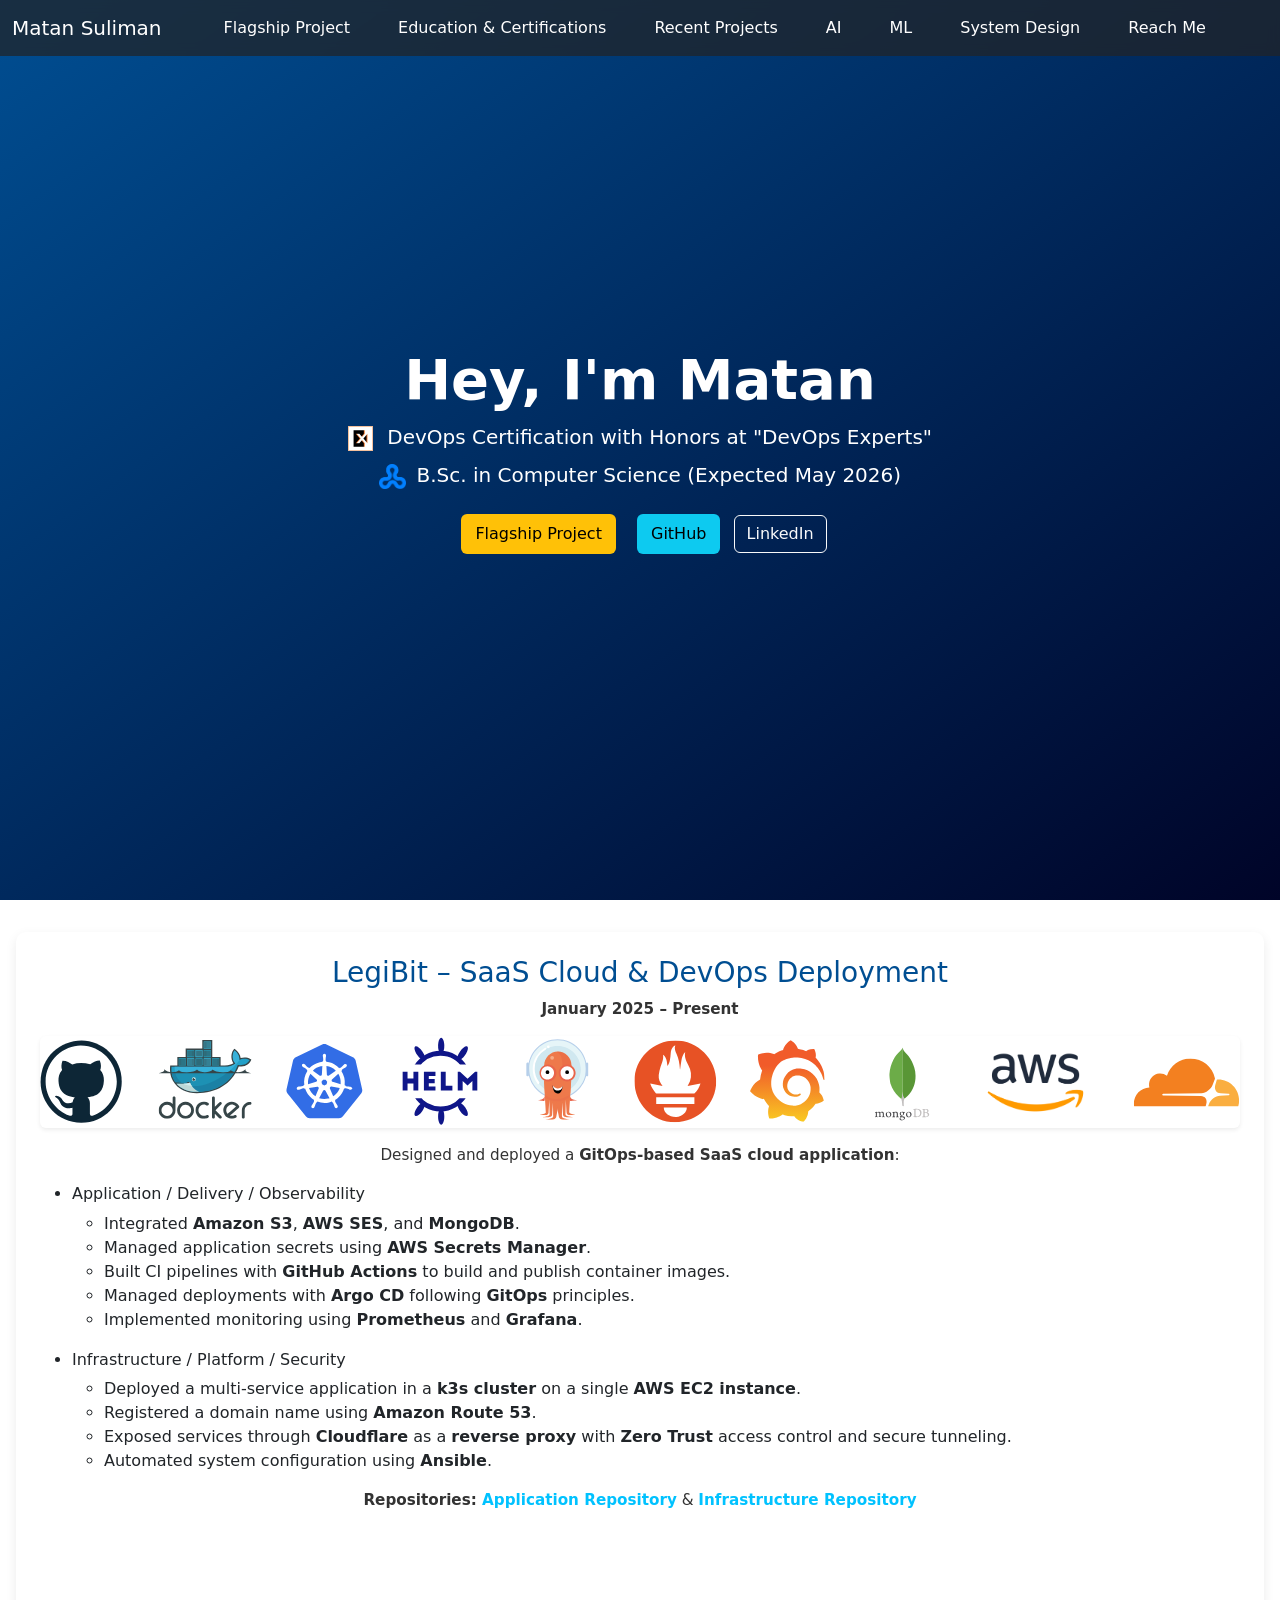
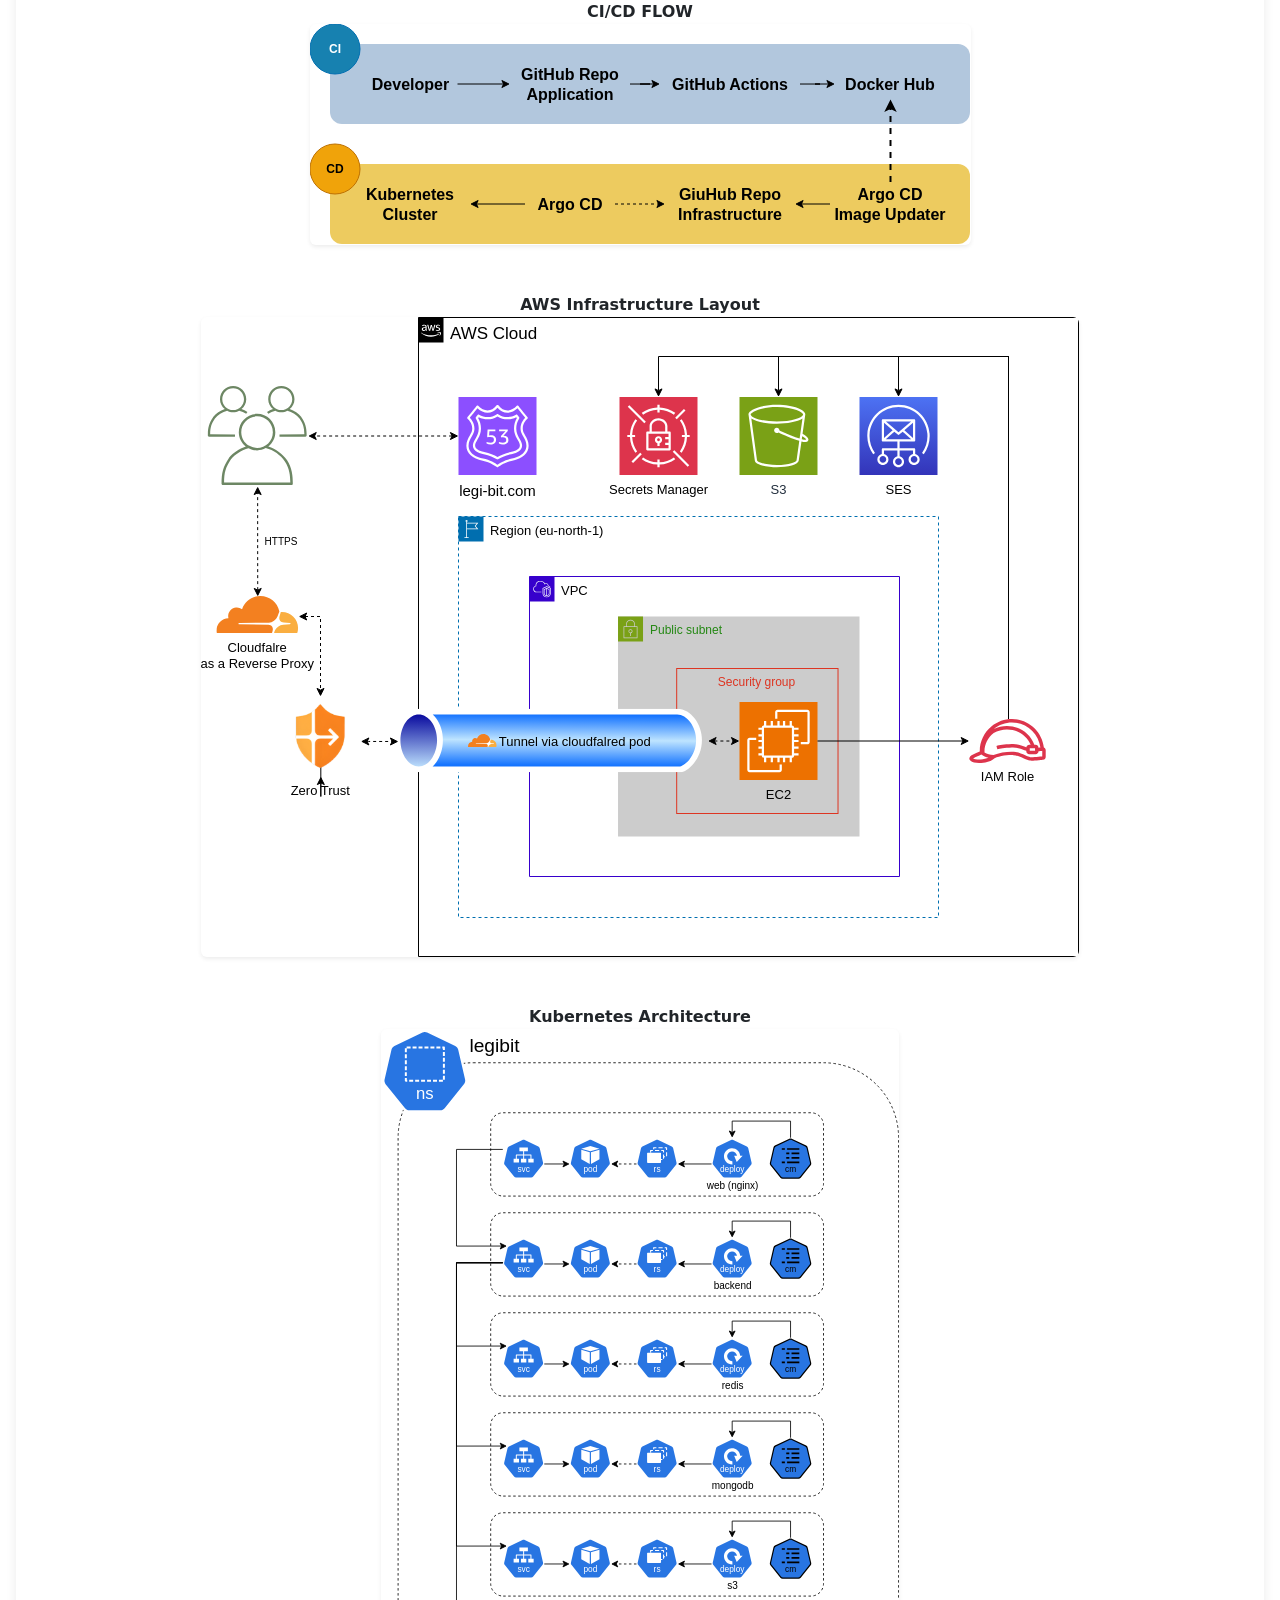
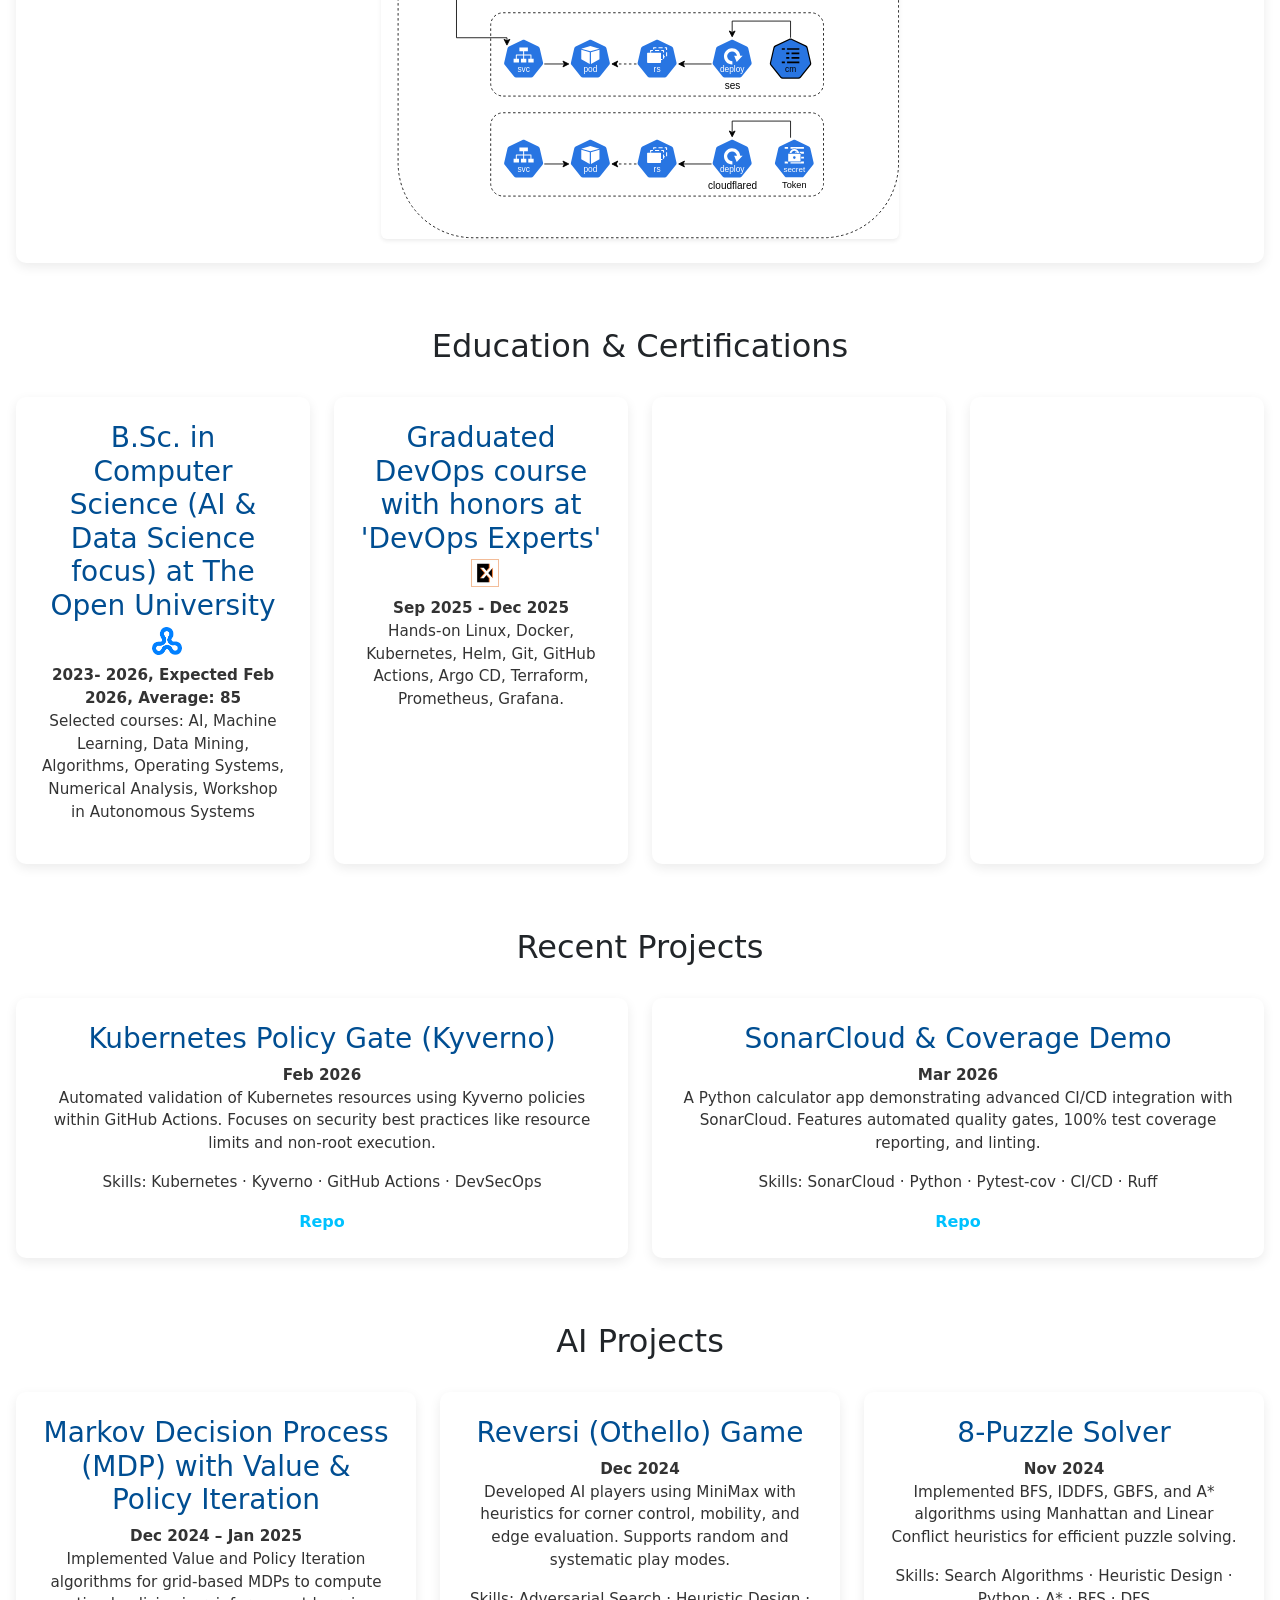
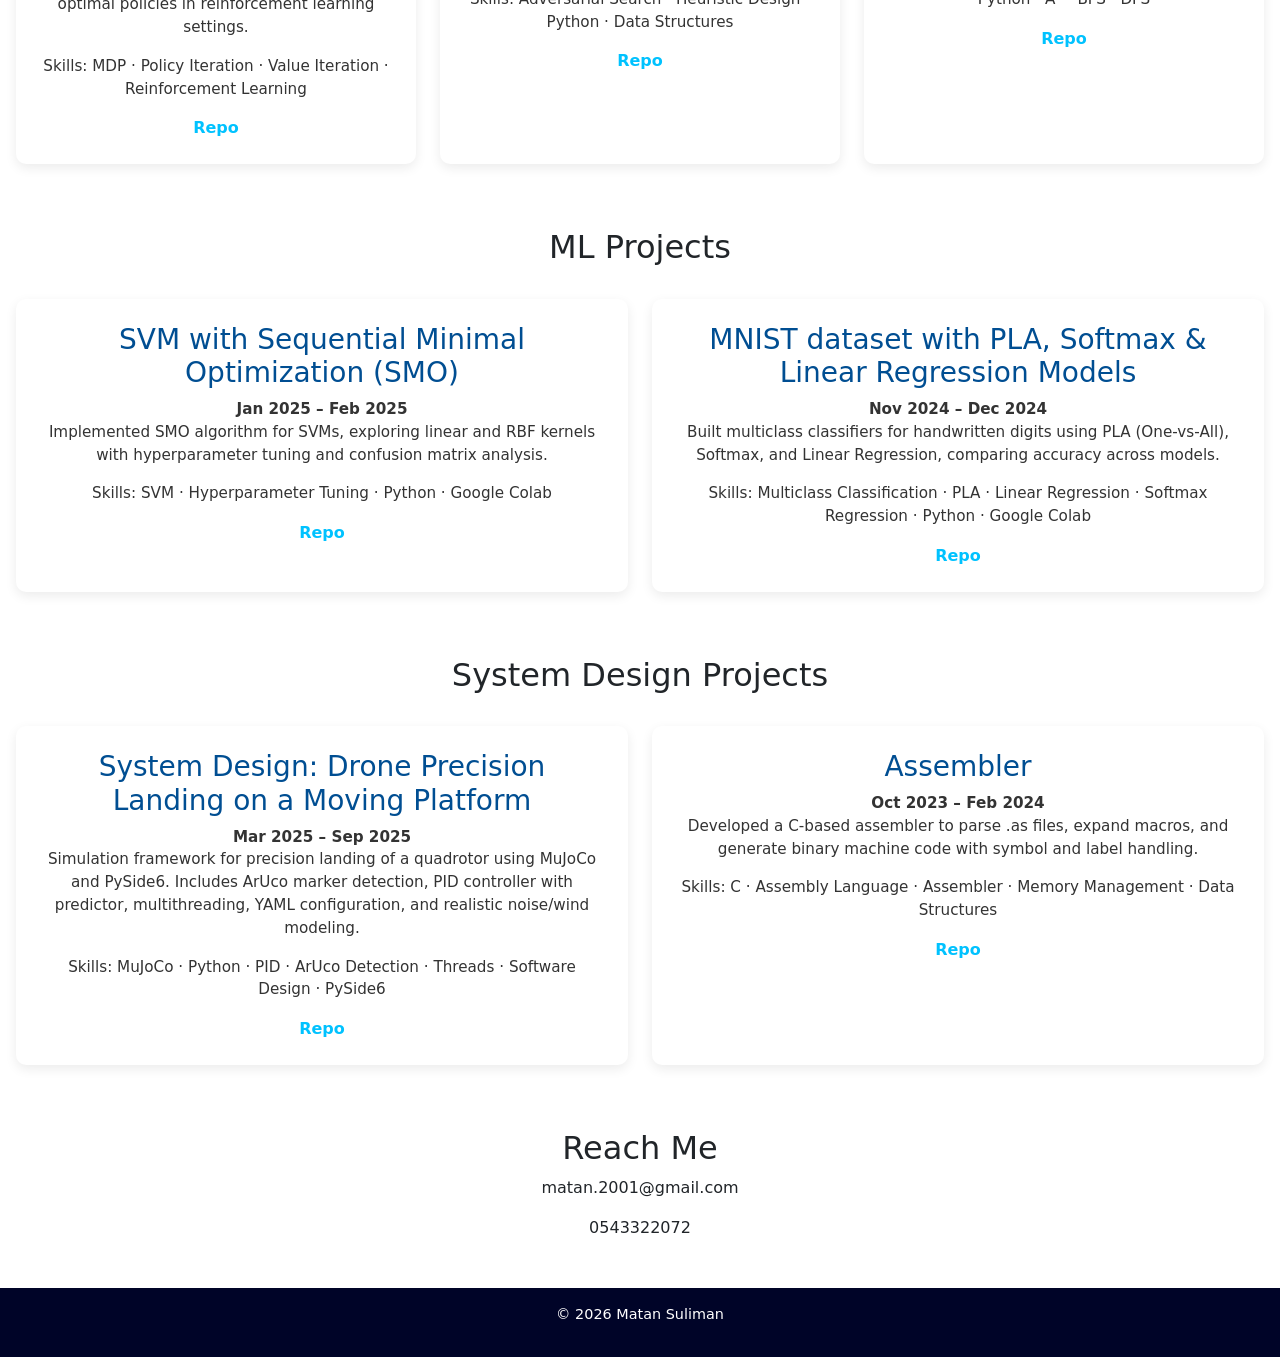
<file: index.html>
<!DOCTYPE html>
<html lang="en">

<head>
  <meta charset="UTF-8">
  <meta name="viewport" content="width=device-width, initial-scale=1">
  <title>Matan Suliman — DevOps & CS Portfolio</title>
  <link rel="stylesheet" href="styles.css">
  <!-- Preview metadata -->
  <meta name="description"
    content="Matan Suliman — CS student and DevOps trainee. Projects in RL, ML, systems, and AWS deployments.">
  <meta property="og:title" content="Matan Suliman — DevOps & CS Portfolio">
  <meta property="og:description"
    content="Projects: Drone precision landing, MDP, SVM/SMO, MNIST, 8-puzzle, assembler, and AWS site deployment.">
  <meta property="og:type" content="website">
  <meta property="og:url" content="https://matansuliman.github.io/">


  <link href="https://cdn.jsdelivr.net/npm/bootstrap@5.3.3/dist/css/bootstrap.min.css" rel="stylesheet">

  <link href="https://cdn.jsdelivr.net/npm/bootstrap@5.3.3/dist/css/bootstrap.min.css" rel="stylesheet">
  <script src="https://cdn.jsdelivr.net/npm/bootstrap@5.3.3/dist/js/bootstrap.bundle.min.js"></script>

  <link rel="icon" type="image/png" href="assets/favicon.png">
</head>

<!-- Google tag (gtag.js) -->
<script async src="https://www.googletagmanager.com/gtag/js?id=G-0Z7RLTRLPW"></script>
<script>
  window.dataLayer = window.dataLayer || [];
  function gtag() { dataLayer.push(arguments); }
  gtag('js', new Date());

  gtag('config', 'G-0Z7RLTRLPW');
</script>

<button id="backToTop" aria-label="Back to top">
  <svg width="25" height="25" viewBox="0 0 24 24" fill="none" xmlns="http://www.w3.org/2000/svg">
    <path d="M12 5L5 12H9V19H15V12H19L12 5Z" fill="currentColor" />
  </svg>
</button>

<body>

  <nav class="navbar navbar-expand-lg navbar-dark bg-dark bg-opacity-75 fixed-top">
    <div class="container-fluid">
      <a class="navbar-brand" href="#about">Matan Suliman</a>
      <button class="navbar-toggler" type="button" data-bs-toggle="collapse" data-bs-target="#navbarNav">
        <span class="navbar-toggler-icon"></span>
      </button>
      <div class="collapse navbar-collapse justify-content-center" id="navbarNav">
        <ul class="navbar-nav">
          <li class="nav-item"><a class="nav-link" href="#flagship_project">Flagship Project</a></li>
          <li class="nav-item"><a class="nav-link" href="#education">Education & Certifications</a></li>
          <li class="nav-item"><a class="nav-link" href="#recent_projects">Recent Projects</a></li>
          <li class="nav-item"><a class="nav-link" href="#ai_projects">AI</a></li>
          <li class="nav-item"><a class="nav-link" href="#ml_projects">ML</a></li>
          <li class="nav-item"><a class="nav-link" href="#sd_projects">System Design</a></li>
          <li class="nav-item"><a class="nav-link" href="#reach_me">Reach Me</a></li>
        </ul>
      </div>
    </div>
  </nav>



  <header id="about"
    class="vh-100 d-flex flex-column justify-content-center align-items-center text-center bg-primary text-white">


    <div class="container">
      <h1 class="display-4 fw-bold">Hey, I'm Matan</h1>
      <p class="lead mb-4">

        <a href="#education" class="text-white text-decoration-none d-block mb-2">
          <img src="assets/devops_experts_logo.jpeg" alt="DevOps Experts" height="25" class="me-2">
          DevOps Certification with Honors at "DevOps Experts"
        </a>

        <a href="#education" class="text-white text-decoration-none d-block mb-2">
          <img src="assets/output-onlinepngtools.png" alt="The Open University" height="25" class="me-1">
          B.Sc. in Computer Science (Expected May 2026)
        </a>
        <!--
        <a href="#education" class="text-white text-decoration-none d-block mb-2">
          ☁️ AWS Cloud Practitioner Certified
        </a>
        -->

      </p>

      <div class="mt-3">
        <a href="#flagship_project" class="btn btn-warning btn-unfill mx-2">
          Flagship Project
        </a>

        <a href="https://github.com/matansuliman" class="btn btn-info btn-unfill mx-2" target="_blank">
          GitHub
        </a>

        <script src="https://platform.linkedin.com/badges/js/profile.js"></script>

        <div class="linkedin-hover-wrapper">

          <a href="https://linkedin.com/in/matansuliman" class="btn btn-outline-light linkedin-btn" target="_blank">
            LinkedIn
          </a>

          <div class="linkedin-badge-reveal">
            <div class="badge-base LI-profile-badge" data-locale="en_US" data-size="small" data-theme="light"
              data-type="HORIZONTAL" data-vanity="matansuliman" data-version="v1">
            </div>
          </div>

        </div>

      </div>
    </div>
  </header>

  <section id="flagship_project" class="projects">
    <div class="project-card">
      <h3>LegiBit – SaaS Cloud & DevOps Deployment</h3>

      <p>
        <strong>January 2025 – Present</strong>
      </p>

      <div class="mb-3">
        <img src="assets/techs.svg" alt="Technologies Stack" class="img-fluid rounded shadow-sm w-100">
      </div>

      <p>
        Designed and deployed a <b>GitOps-based SaaS cloud application</b>:
      </p>

      <ul class="text-start mt-2">
        <li>
          <h6 class="mt-3">Application / Delivery / Observability</h6>
          <ul class="text-start mt-2">
            <li>Integrated <b>Amazon S3</b>, <b>AWS SES</b>, and <b>MongoDB</b>.</li>
            <li>Managed application secrets using <b>AWS Secrets Manager</b>.</li>
            <li>Built CI pipelines with <b>GitHub Actions</b> to build and publish container images.</li>
            <li>Managed deployments with <b>Argo CD</b> following <b>GitOps</b> principles.</li>
            <li>Implemented monitoring using <b>Prometheus</b> and <b>Grafana</b>.</li>
          </ul>
        </li>
        <li>
          <h6 class="mt-3">Infrastructure / Platform / Security</h6>
          <ul class="text-start mt-2">
            <li>Deployed a multi-service application in a <b>k3s cluster</b> on a single <b>AWS EC2 instance</b>.</li>
            <li>Registered a domain name using <b>Amazon Route 53</b>.</li>
            <li>Exposed services through <b>Cloudflare</b> as a <b>reverse proxy</b> with <b>Zero Trust</b> access
              control
              and secure tunneling.</li>
            <li>Automated system configuration using <b>Ansible</b>.</li>
          </ul>
        </li>
      </ul>





      <p>
        <strong>Repositories: </strong>
        <a href="https://github.com/webserver0518/legi-bit-application" target="_blank">Application Repository</a>
        &
        <a href="https://github.com/webserver0518/legi-bit-infrastructure" target="_blank">Infrastructure Repository</a>
      </p>

      <br>

      <div class="row g-4 mt-4">

        <!-- Row 1 -->
        <div class="col-12">
          <strong>CI/CD FLOW</strong>
          <img src="assets/CICD.svg" alt="CI/CD Pipeline Diagram" class="img-fluid rounded shadow-sm img-h-limit">
        </div>

      </div>

      <!-- Row 2 -->
      <div class="row g-4 mt-4">
        <div class="col-12">
          <strong>AWS Infrastructure Layout</strong>
          <img src="assets/connectivity.svg" alt="AWS Architecture Diagram"
            class="img-fluid rounded shadow-sm img-h-limit">
        </div>
      </div>

      <!-- Row 3 -->
      <div class="row g-4 mt-4">
        <div class="col-12">
          <strong>Kubernetes Architecture</strong>
          <img src="assets/legibit ns.svg" alt="Kubernetes Namespaces Layout"
            class="img-fluid rounded shadow-sm img-h-limit">
        </div>
      </div>

    </div>
  </section>

  <section id="education" class="projects">
    <h2>Education & Certifications</h2>
    <div class="projects-grid">

      <div class="project-card">
        <h3>
          B.Sc. in Computer Science (AI & Data Science focus) at The Open University
          <img src="assets/output-onlinepngtools.png" alt="The Open University" height="28" class="ms-2">
        </h3>
        <p><strong>2023- 2026, Expected Feb 2026, Average: 85</strong><br>
          Selected courses: AI, Machine Learning, Data Mining, Algorithms, Operating Systems,
          Numerical Analysis, Workshop in Autonomous Systems
        </p>
      </div>

      <div class="project-card">
        <h3>
          Graduated DevOps course with honors at 'DevOps Experts'
          <img src="assets/devops_experts_logo.jpeg" alt="DevOps Experts" height="28" class="ms-2">
        </h3>
        <p><strong>Sep 2025 - Dec 2025</strong><br>
          Hands-on Linux, Docker, Kubernetes, Helm, Git, GitHub Actions, Argo CD, Terraform, Prometheus, Grafana.
        </p>
      </div>

      <div class="project-card">
        <div data-iframe-width="150" data-iframe-height="270" data-share-badge-id="1dd1bd54-4e5d-4ebc-b2db-b6c0c7ca178f"
          data-share-badge-host="https://www.credly.com"></div>
        <script type="text/javascript" async src="//cdn.credly.com/assets/utilities/embed.js"></script>
      </div>

      <div class="project-card">
        <div data-iframe-width="150" data-iframe-height="270" data-share-badge-id="fd4eed13-bedb-44e8-ab1b-fd4ca9787efd"
          data-share-badge-host="https://www.credly.com"></div>
        <script type="text/javascript" async src="//cdn.credly.com/assets/utilities/embed.js"></script>
      </div>

    </div>
  </section>

  <section id="recent_projects" class="projects">
    <h2>Recent Projects</h2>
    <div class="projects-grid">

      <div class="project-card">
        <h3>Kubernetes Policy Gate (Kyverno)</h3>
        <p><strong>Feb 2026</strong><br>
          Automated validation of Kubernetes resources using Kyverno policies within GitHub Actions.
          Focuses on security best practices like resource limits and non-root execution.</p>
        <p class="skills">Skills: Kubernetes · Kyverno · GitHub Actions · DevSecOps</p>
        <a href="https://github.com/matansuliman/k8s-policy-gate-kyverno" target="_blank">Repo</a>
      </div>

      <div class="project-card">
        <h3>SonarCloud & Coverage Demo</h3>
        <p><strong>Mar 2026</strong><br>
          A Python calculator app demonstrating advanced CI/CD integration with SonarCloud.
          Features automated quality gates, 100% test coverage reporting, and linting.</p>
        <p class="skills">Skills: SonarCloud · Python · Pytest-cov · CI/CD · Ruff</p>
        <a href="https://github.com/matansuliman/sonarcloud-demo" target="_blank">Repo</a>
      </div>

    </div>
  </section>

  <section id="ai_projects" class="projects">
    <h2>AI Projects</h2>
    <div class="projects-grid">

      <div class="project-card">
        <h3>Markov Decision Process (MDP) with Value & Policy Iteration</h3>
        <p><strong>Dec 2024 – Jan 2025</strong><br>
          Implemented Value and Policy Iteration algorithms for grid-based MDPs to compute optimal policies in
          reinforcement learning settings.</p>
        <p class="skills">Skills: MDP · Policy Iteration · Value Iteration · Reinforcement Learning</p>
        <a href="https://github.com/matansuliman/Introduction-to-Artificial-Intelligence/tree/main/MDP"
          target="_blank">Repo</a>
      </div>

      <div class="project-card">
        <h3>Reversi (Othello) Game</h3>
        <p><strong>Dec 2024</strong><br>
          Developed AI players using MiniMax with heuristics for corner control, mobility, and edge
          evaluation. Supports
          random and systematic play modes.</p>
        <p class="skills">Skills: Adversarial Search · Heuristic Design · Python · Data Structures</p>
        <a href="https://github.com/matansuliman/Introduction-to-Artificial-Intelligence/blob/main/Reversi-(Ottelo)-Game"
          target="_blank">Repo</a>
      </div>

      <div class="project-card">
        <h3>8-Puzzle Solver</h3>
        <p><strong>Nov 2024</strong><br>
          Implemented BFS, IDDFS, GBFS, and A* algorithms using Manhattan and Linear Conflict heuristics for
          efficient
          puzzle solving.</p>
        <p class="skills">Skills: Search Algorithms · Heuristic Design · Python · A* · BFS · DFS</p>
        <a href="https://github.com/matansuliman/Introduction-to-Artificial-Intelligence/tree/main/8-puzzle-solver"
          target="_blank">Repo</a>
      </div>

    </div>
  </section>


  <section id="ml_projects" class="projects">
    <h2>ML Projects</h2>
    <div class="projects-grid">

      <div class="project-card">
        <h3>SVM with Sequential Minimal Optimization (SMO)</h3>
        <p><strong>Jan 2025 – Feb 2025</strong><br>
          Implemented SMO algorithm for SVMs, exploring linear and RBF kernels with hyperparameter tuning and
          confusion
          matrix analysis.</p>
        <p class="skills">Skills: SVM · Hyperparameter Tuning · Python · Google Colab</p>
        <a href="https://github.com/matansuliman/Introduction-to-Machine-Learning" target="_blank">Repo</a>
      </div>

      <div class="project-card">
        <h3>MNIST dataset with PLA, Softmax & Linear Regression Models</h3>
        <p><strong>Nov 2024 – Dec 2024</strong><br>
          Built multiclass classifiers for handwritten digits using PLA (One-vs-All), Softmax, and Linear
          Regression,
          comparing accuracy across models.</p>
        <p class="skills">Skills: Multiclass Classification · PLA · Linear Regression · Softmax Regression ·
          Python ·
          Google Colab</p>
        <a href="https://github.com/matansuliman/Introduction-to-Machine-Learning" target="_blank">Repo</a>
      </div>

    </div>
  </section>

  <section id="sd_projects" class="projects">
    <h2>System Design Projects</h2>
    <div class="projects-grid">

      <div class="project-card">
        <h3>System Design: Drone Precision Landing on a Moving Platform</h3>
        <p><strong>Mar 2025 – Sep 2025</strong><br>
          Simulation framework for precision landing of a quadrotor using MuJoCo and PySide6.
          Includes ArUco marker detection, PID controller with predictor, multithreading, YAML configuration,
          and
          realistic noise/wind modeling.</p>
        <p class="skills">Skills: MuJoCo · Python · PID · ArUco Detection · Threads · Software Design · PySide6
        </p>
        <a href="https://github.com/matansuliman/Workshop-in-Autonomous-Systems-Simulation" target="_blank">Repo</a>
      </div>

      <div class="project-card">
        <h3>Assembler</h3>
        <p><strong>Oct 2023 – Feb 2024</strong><br>
          Developed a C-based assembler to parse .as files, expand macros, and generate binary machine code
          with symbol
          and label handling.</p>
        <p class="skills">Skills: C · Assembly Language · Assembler · Memory Management · Data Structures</p>
        <a href="https://github.com/matansuliman/Systems_Programming_Lab_C" target="_blank">Repo</a>
      </div>

    </div>
  </section>

  <section id="reach_me" class="projects">
    <h2>Reach Me</h2>
    <p>matan.2001@gmail.com</p>
    <p>0543322072</p>
  </section>

  <footer>
    <p>© <span id="year"></span> Matan Suliman</p>
  </footer>

  <script src="script.js"></script>
</body>

</html>
</file>
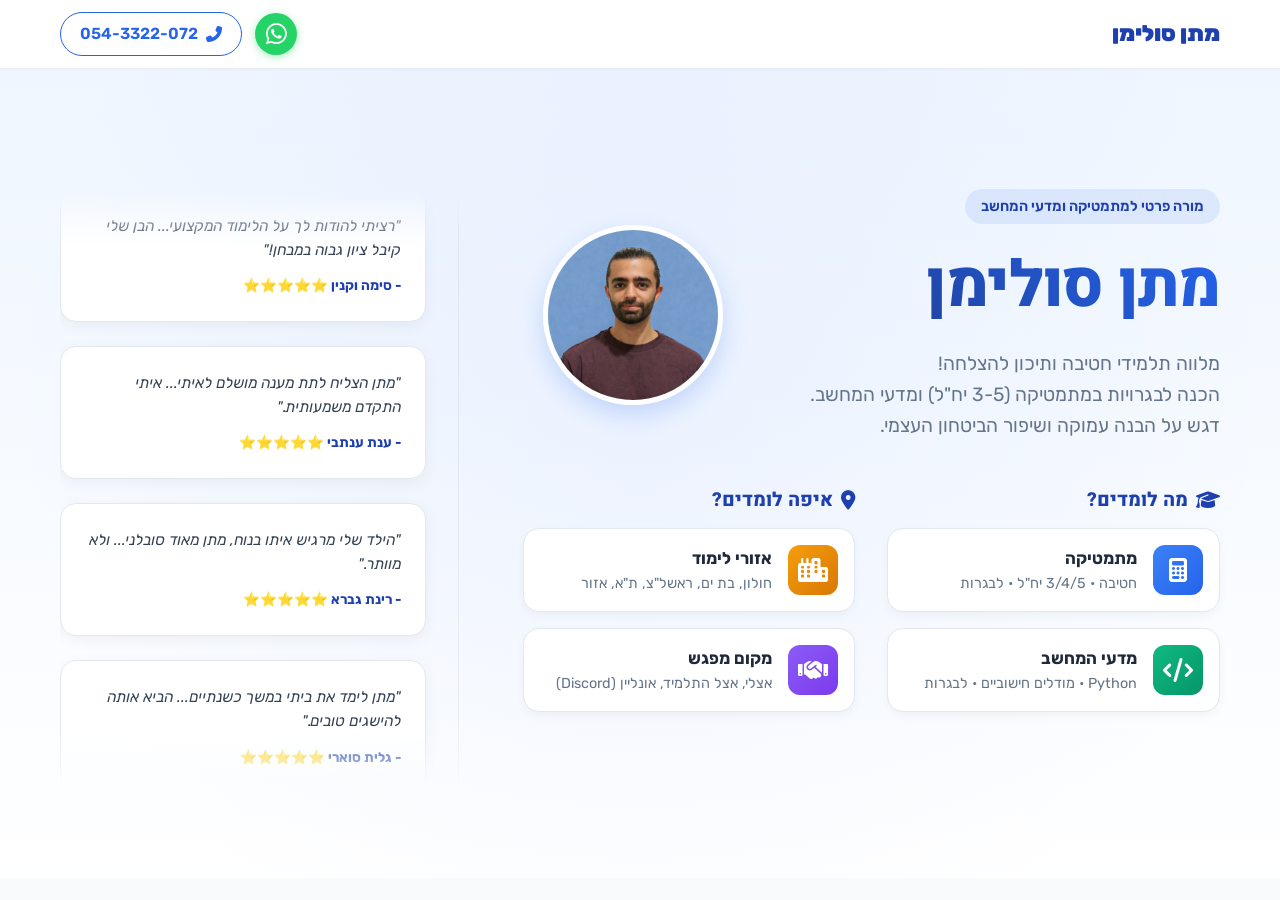
<file: tutor/index.html>
<!DOCTYPE html>
<html lang="he" dir="rtl">

<head>
  <meta charset="UTF-8">
  <meta name="viewport" content="width=device-width, initial-scale=1.0, maximum-scale=1.0, user-scalable=no">
  <meta name="description"
    content="מורה פרטי למתמטיקה ומדעי המחשב, בוגר האוניברסיטה הפתוחה. מלווה תלמידי חטיבה ותיכון להצלחה בבגרויות. בחולון והסביבה.">
  <title>מורה פרטי מתן סולימן | מתמטיקה ומדעי המחשב</title>

  <!-- Google Fonts -->
  <link rel="preconnect" href="https://fonts.googleapis.com">
  <link rel="preconnect" href="https://fonts.gstatic.com" crossorigin>
  <link
    href="https://fonts.googleapis.com/css2?family=Heebo:wght@400;500;700;900&family=Rubik:wght@300;400;500;700&display=swap"
    rel="stylesheet">

  <!-- Font Awesome -->
  <link rel="stylesheet" href="https://cdnjs.cloudflare.com/ajax/libs/font-awesome/6.4.0/css/all.min.css">

  <!-- Styles -->
  <link rel="stylesheet" href="style.css">
</head>

<body id="top">

  <!-- Header (Simplified) -->
  <header class="header">
    <div class="container header-container">
      <!-- Logo link to top -->
      <a href="#top" class="logo">מתן סולימן</a>

      <!-- Action Buttons: Vented WhatsApp & Phone -->
      <div class="header-actions">
        <a href="https://wa.me/972543322072" class="btn btn-whatsapp-header" target="_blank"
          title="שלחו הודעה בוואטסאפ">
          <i class="fab fa-whatsapp"></i>
        </a>
        <a href="tel:0543322072" class="btn btn-outline">
          <i class="fas fa-phone-alt"></i> 054-3322-072
        </a>
      </div>
    </div>
  </header>

  <!-- Dashboard Hero Section -->
  <section class="hero-dashboard">
    <div class="hero-bg"></div>
    <div class="container dashboard-container">

      <!-- Right Column: Info & Details -->
      <div class="hero-col-right fade-in">

        <!-- Right Top: Intro & Image -->
        <div class="hero-right-top">
          <!-- Text Side -->
          <div class="hero-intro-text">
            <span class="badge">מורה פרטי למתמטיקה ומדעי המחשב</span>
            <h1 class="hero-title">מתן סולימן</h1>
            <p class="hero-text">
              מלווה תלמידי חטיבה ותיכון להצלחה!
              <br>
              הכנה לבגרויות במתמטיקה (3-5 יח"ל) ומדעי המחשב.
              <br>
              דגש על הבנה עמוקה ושיפור הביטחון העצמי.
            </p>
          </div>
          <!-- Image Side -->
          <div class="hero-profile-image">
            <img src="assets/profile.png" alt="מתן סולימן">
          </div>
        </div>

        <!-- Right Bottom: Details (Split) -->
        <div class="hero-right-bottom">

          <!-- Right-Bottom-Right: What we learn (Subjects) -->
          <div class="details-col details-right">
            <h3 class="details-title"><i class="fas fa-graduation-cap"></i> מה לומדים?</h3>
            <div class="bubbles-list">
              <div class="info-bubble">
                <i class="fas fa-calculator bubble-icon math"></i>
                <div class="bubble-text">
                  <strong>מתמטיקה</strong>
                  <span>חטיבה • 3/4/5 יח"ל • לבגרות</span>
                </div>
              </div>
              <div class="info-bubble">
                <i class="fas fa-code bubble-icon cs"></i>
                <div class="bubble-text">
                  <strong>מדעי המחשב</strong>
                  <span>Python • מודלים חישוביים • לבגרות</span>
                </div>
              </div>
            </div>
          </div>

          <!-- Right-Bottom-Left: Where we learn (Locations) -->
          <div class="details-col details-left">
            <h3 class="details-title"><i class="fas fa-map-marker-alt"></i> איפה לומדים?</h3>
            <div class="bubbles-list">
              <div class="info-bubble small">
                <i class="fas fa-city bubble-icon loc"></i>
                <div class="bubble-text">
                  <strong>אזורי לימוד</strong>
                  <span>חולון, בת ים, ראשל"צ, ת"א, אזור</span>
                </div>
              </div>
              <div class="info-bubble small">
                <i class="fas fa-handshake bubble-icon meet"></i>
                <div class="bubble-text">
                  <strong>מקום מפגש</strong>
                  <span>אצלי, אצל התלמיד, אונליין (Discord)</span>
                </div>
              </div>
            </div>
          </div>

        </div>
      </div>

      <!-- Left Column: Infinite Testimonials -->
      <div class="hero-col-left fade-in delay-2">
        <div class="testimonial-scroller">
          <div class="scroller-inner">
            <!-- Testimonials -->
            <div class="testimonial-card-small">
              <p>"רציתי להודות לך על הלימוד המקצועי... הבן שלי קיבל ציון גבוה במבחן!"</p>
              <span class="author">- סימה וקנין ⭐⭐⭐⭐⭐</span>
            </div>
            <div class="testimonial-card-small">
              <p>"מתן הצליח לתת מענה מושלם לאיתי... איתי התקדם משמעותית."</p>
              <span class="author">- ענת ענתבי ⭐⭐⭐⭐⭐</span>
            </div>
            <div class="testimonial-card-small">
              <p>"הילד שלי מרגיש איתו בנוח, מתן מאוד סובלני... ולא מוותר."</p>
              <span class="author">- רינת גברא ⭐⭐⭐⭐⭐</span>
            </div>
            <div class="testimonial-card-small">
              <p>"מתן לימד את ביתי במשך כשנתיים... הביא אותה להישגים טובים."</p>
              <span class="author">- גלית סוארי ⭐⭐⭐⭐⭐</span>
            </div>
            <!-- Duplicates for seamless looping -->
            <div class="testimonial-card-small">
              <p>"רציתי להודות לך על הלימוד המקצועי... הבן שלי קיבל ציון גבוה במבחן!"</p>
              <span class="author">- סימה וקנין ⭐⭐⭐⭐⭐</span>
            </div>
            <div class="testimonial-card-small">
              <p>"מתן הצליח לתת מענה מושלם לאיתי... איתי התקדם משמעותית."</p>
              <span class="author">- ענת ענתבי ⭐⭐⭐⭐⭐</span>
            </div>
            <div class="testimonial-card-small">
              <p>"הילד שלי מרגיש איתו בנוח, מתן מאוד סובלני... ולא מוותר."</p>
              <span class="author">- רינת גברא ⭐⭐⭐⭐⭐</span>
            </div>
            <div class="testimonial-card-small">
              <p>"מתן לימד את ביתי במשך כשנתיים... הביא אותה להישגים טובים."</p>
              <span class="author">- גלית סוארי ⭐⭐⭐⭐⭐</span>
            </div>
          </div>
        </div>
      </div>
    </div>
  </section>

  <!-- Scripts -->
  <script src="script.js"></script>
</body>

</html>
</file>
<file: styles.css>
:root {
  --c1: #004e92;
  --c2: #000428;
  --accent: #00c2ff;
  --bg: #f4f6fb;
  --text: #1f2d3d;
}

body {
  font-family: "Alef", sans-serif;
  background: var(--bg);
  color: var(--text);
  margin: 0;
  padding: 0;
  overflow-x: hidden;
}

.navbar {
  position: fixed;
  /* floats above everything */
  top: 0;
  left: 0;
  z-index: 1000;
  width: 100%;
  background: rgba(0, 0, 0, 0.6);
  /* translucent dark layer */
  padding: 0.5rem 1rem;
  backdrop-filter: blur(6px);
}

.navbar a {
  margin-right: 2rem;
  text-decoration: none;
  color: white;
  transition: opacity 0.2s ease;
}

.navbar a:hover {
  opacity: 0.8;
}

.hero {
  text-align: center;
  padding: 4rem 1rem;
  background: linear-gradient(to bottom right, var(--c1), var(--c2));
  color: white;
}

.hero h1 {
  font-size: 2.5rem;
  margin-bottom: 1rem;
}

.hero p {
  font-size: 1.1rem;
  max-width: 600px;
  margin: 0 auto 2rem;
}

.btn {
  background-color: var(--accent);
  color: white;
  padding: 0.75rem 1.5rem;
  border-radius: 8px;
  text-decoration: none;
  font-weight: 600;
  transition: background 0.3s;
}

.btn:hover {
  background-color: #00a4d4;
}

.section {
  padding: 0.5rem 1rem;
  max-width: 800px;
  margin: auto;
  text-align: center;
}

.projects {
  padding: 2rem 1rem;
  max-width: 1300px;
  margin: auto;
  text-align: center;
}

.projects-grid {
  display: grid;
  grid-template-columns: repeat(auto-fit, minmax(250px, 1fr));
  gap: 1.5rem;
  margin-top: 2rem;
}

.project-card {
  background: white;
  border-radius: 10px;
  box-shadow: 0 4px 12px rgba(0, 0, 0, 0.08);
  padding: 1.5rem;
  transition: transform 0.3s;
}

.project-card:hover {
  transform: translateY(-6px);
}

.project-card h3 {
  color: var(--c1);
  margin-bottom: 0.5rem;
}

.project-card p {
  font-size: 0.95rem;
  color: #333;
  margin-bottom: 1rem;
}

.project-card a {
  color: var(--accent);
  text-decoration: none;
  font-weight: 600;
}

.project-card iframe {
  width: 100% !important;
  height: 320px !important;
}

footer {
  text-align: center;
  padding: 1rem;
  background: var(--c2);
  color: white;
  font-size: 0.9rem;
}

footer a {
  color: var(--accent);
  text-decoration: none;
}

.contact a {
  color: var(--accent);
  font-weight: 600;
}

section[id] {
  scroll-margin-top: 80px;
  /* adjust to navbar height */
}

header#about.bg-primary {
  background: linear-gradient(to bottom right, var(--c1), var(--c2)) !important;
}



/* Hover effect: filled -> outline (reverse of LinkedIn) */
.btn.btn-unfill {
  border: 2px solid transparent;
  transition: background-color 0.25s ease, color 0.25s ease, border-color 0.25s ease;
}

/* pick outline color based on bootstrap button type */
.btn.btn-unfill.btn-warning {
  --unfill-color: #ffc107;
}

.btn.btn-unfill.btn-info {
  --unfill-color: #0dcaf0;
}

/* on hover: "empty out" */
.btn.btn-unfill:hover {
  background-color: transparent !important;
  border-color: var(--unfill-color) !important;
  color: var(--unfill-color) !important;
}


/* Back to top – premium style */
#backToTop {
  position: fixed;
  bottom: 28px;
  left: 28px;

  width: 60px;
  height: 60px;
  border-radius: 50%;

  background-color: #0d6efd;
  /* bootstrap primary blue */
  border: none;
  color: #fff;

  display: flex;
  align-items: center;
  justify-content: center;

  box-shadow:
    0 8px 20px rgba(0, 0, 0, 0.25);

  cursor: pointer;
  opacity: 0;
  pointer-events: none;
  transform: translateY(10px) scale(0.95);
  transition: all 0.25s ease;

  z-index: 1000;
}

/* show */
#backToTop.show {
  opacity: 1;
  pointer-events: auto;
  transform: translateY(0) scale(1);
}

/* hover */
#backToTop:hover {
  background-color: #0b5ed7;
  /* darker blue */
  transform: translateY(-4px) scale(1.05);
}

/* active click */
#backToTop:active {
  transform: scale(0.95);
}





.linkedin-btn {
  transition: transform 0.25s ease, opacity 0.2s ease;
  transform-origin: left top;
}

/* hover – הכפתור "נמס" */
.linkedin-hover-wrapper:hover .linkedin-btn {
  transform: scaleX(0.85);
  opacity: 0;
  pointer-events: none;
}


.linkedin-hover-wrapper {
  position: relative;
  display: inline-block;
}

.linkedin-badge-reveal {
  position: absolute;

  /* אותו anchor כמו הכפתור */
  left: 0;
  top: 0;

  margin-left: 0;

  padding: 8px;
  background: white;
  border-radius: 12px;
  box-shadow: 0 12px 30px rgba(0, 0, 0, 0.3);
  z-index: 20;

  min-width: 320px;

  transform: scaleX(0);
  transform-origin: left top;
  opacity: 0;

  transition: transform 0.3s ease, opacity 0.2s ease;
}

/* hover – התג "גדל" */
.linkedin-hover-wrapper:hover .linkedin-badge-reveal {
  transform: scaleX(1);
  opacity: 1;
}

/* Image height limit utility */
.img-h-limit {
  max-height: 90vh;
  width: auto;
  object-fit: contain;
  margin-left: auto;
  margin-right: auto;
  display: block;
}
</file>
<file: tutor/style.css>
/* 
   Tutor Landing Page Styles - Dashboard Hero Layout
   Mobile First, High Contrast, Hebrew RTL
*/

:root {
    --primary: #2563eb;
    --primary-dark: #1e40af;
    --primary-light: #60a5fa;
    --accent: #f59e0b;
    --success: #10b981;
    --text-dark: #1e293b;
    --text-light: #64748b;
    --white: #ffffff;
    --bg-light: #f8fafc;
    --shadow-card: 0 4px 6px -1px rgba(0, 0, 0, 0.1);
    --shadow-float: 0 10px 25px -5px rgba(0, 0, 0, 0.1);

    --font-heading: 'Heebo', sans-serif;
    --font-body: 'Rubik', sans-serif;

    --radius-sm: 0.5rem;
    --radius-md: 1rem;
    --radius-lg: 1.5rem;
}

* {
    margin: 0;
    padding: 0;
    box-sizing: border-box;
    -webkit-tap-highlight-color: transparent;
}

html {
    scroll-behavior: smooth;
    font-size: 16px;
    touch-action: pan-x pan-y;
    /* Global zoom disable */
}

body {
    font-family: var(--font-body);
    color: var(--text-dark);
    line-height: 1.6;
    background-color: var(--bg-light);
    direction: rtl;
    overflow-x: hidden;
    /* Security: Disable Zoom & Copy */
    user-select: none;
    -webkit-user-select: none;
    -moz-user-select: none;
    -ms-user-select: none;
    touch-action: pan-x pan-y;
    /* Disables pinch zoom */
}

/* Prevent Image Dragging */
img {
    -webkit-user-drag: none;
    user-drag: none;
    pointer-events: none;
    /* Disables context menu/saving easily */
}

/* Allow pointer events for specific interactive images if needed, e.g. profile */
.hero-profile-image img {
    pointer-events: auto;
    /* Re-enable hover effect */
}

h1,
h2,
h3,
h4 {
    font-family: var(--font-heading);
    font-weight: 800;
    color: var(--text-dark);
    line-height: 1.2;
}

a {
    text-decoration: none;
    color: inherit;
    transition: all 0.2s ease;
}

ul {
    list-style: none;
}

.container {
    width: 100%;
    max-width: 1200px;
    margin: 0 auto;
    padding: 0 1.25rem;
}

.text-primary {
    color: var(--primary);
}

/* --- Header --- */
.header {
    position: sticky;
    top: 0;
    z-index: 1000;
    background: rgba(255, 255, 255, 0.95);
    backdrop-filter: blur(10px);
    box-shadow: 0 1px 3px rgba(0, 0, 0, 0.05);
    padding: 0.75rem 0;
}

.header-container {
    display: flex;
    justify-content: space-between;
    align-items: center;
}

.logo {
    font-size: 1.4rem;
    font-weight: 900;
    color: var(--primary-dark);
    cursor: pointer;
}

/* Header Actions */
.header-actions {
    display: flex;
    align-items: center;
    gap: 0.8rem;
}

/* Buttons */
.btn {
    display: inline-flex;
    align-items: center;
    justify-content: center;
    transition: all 0.2s;
    font-weight: 600;
}

.btn-outline {
    background: transparent;
    border: 1px solid var(--primary);
    color: var(--primary);
    padding: 0.5rem 1.2rem;
    border-radius: 50px;
    display: inline-flex;
    align-items: center;
    gap: 0.5rem;
}

.btn-outline:hover {
    background: var(--primary);
    color: white;
}

/* Explicit WhatsApp Button Style */
.btn-whatsapp-header {
    background-color: #25d366 !important;
    color: white !important;
    width: 42px;
    height: 42px;
    /* Fixed square size for circle */
    border-radius: 50%;
    font-size: 1.5rem;
    display: flex;
    /* Flex is crucial for icon centering */
    align-items: center;
    justify-content: center;
    box-shadow: 0 2px 8px rgba(37, 211, 102, 0.4);
    border: none;
}

.btn-whatsapp-header:hover {
    background-color: #128c7e !important;
    transform: scale(1.05);
    box-shadow: 0 4px 12px rgba(37, 211, 102, 0.5);
}

/* --- Dashboard Hero Layout --- */
.hero-dashboard {
    position: relative;
    padding: 6rem 0 4rem;
    background: linear-gradient(180deg, #eff6ff 0%, #ffffff 100%);
    overflow: hidden;
    min-height: 90vh;
    /* Fill most of screen */
    display: flex;
    align-items: center;
    /* Center vertically */
}

.hero-bg {
    position: absolute;
    top: -20%;
    left: -10%;
    width: 120%;
    height: 120%;
    background: radial-gradient(circle, rgba(37, 99, 235, 0.05) 0%, transparent 70%);
    z-index: 0;
}

.dashboard-container {
    position: relative;
    z-index: 1;
    display: grid;
    grid-template-columns: 1.4fr 0.8fr;
    /* Right Wide, Left Narrow */
    gap: 4rem;
    align-items: start;
}

/* --- Right Column: Content --- */
.hero-col-right {
    display: flex;
    flex-direction: column;
    gap: 3rem;
}

/* Right Top: Intro & Image (Split) */
.hero-right-top {
    display: flex;
    align-items: center;
    justify-content: space-between;
    gap: 2rem;
    text-align: right;
    background: transparent;
}

.hero-intro-text {
    flex: 2;
    /* Takes more space */
}

.hero-profile-image {
    flex: 1;
    /* Takes less space */
    display: flex;
    justify-content: center;
    /* Center image within its column */
    max-width: 250px;
    /* Constrain max width of this column */
}

.hero-profile-image img {
    width: 100%;
    /* Responsive to container */
    max-width: 180px;
    /* Max size constraint */
    aspect-ratio: 1/1;
    /* Ensure circle */
    border-radius: 50%;
    /* Circle */
    object-fit: cover;
    border: 5px solid white;
    box-shadow: 0 10px 25px rgba(37, 99, 235, 0.2);
    /* Soft blue shadow */
    transition: transform 0.3s cubic-bezier(0.175, 0.885, 0.32, 1.275);
}

.hero-profile-image img:hover {
    transform: scale(1.05) rotate(3deg);
}

.badge {
    background: rgba(37, 99, 235, 0.1);
    color: var(--primary-dark);
    font-weight: 600;
    padding: 0.4rem 1rem;
    border-radius: 50px;
    font-size: 0.9rem;
    margin-bottom: 1rem;
    display: inline-block;
}

.hero-title {
    font-size: 3.5rem;
    margin: 0.5rem 0 1.5rem;
    background: -webkit-linear-gradient(45deg, #1e3a8a, #2563eb);
    -webkit-background-clip: text;
    -webkit-text-fill-color: transparent;
    letter-spacing: -0.02em;
}

.hero-text {
    font-size: 1.2rem;
    color: var(--text-light);
    max-width: 600px;
}

/* Right Bottom: Split Details */
.hero-right-bottom {
    display: grid;
    grid-template-columns: 1fr 1fr;
    /* Split Subjects / Locations */
    gap: 2rem;
}

.details-title {
    font-size: 1.2rem;
    margin-bottom: 1rem;
    color: var(--primary-dark);
    display: flex;
    align-items: center;
    gap: 0.5rem;
}

.bubbles-list {
    display: flex;
    flex-direction: column;
    gap: 1rem;
}

/* Info Bubbles */
.info-bubble {
    display: flex;
    align-items: center;
    gap: 1rem;
    background: white;
    padding: 1rem;
    border-radius: 16px;
    box-shadow: 0 4px 10px rgba(0, 0, 0, 0.04);
    border: 1px solid #e2e8f0;
    transition: transform 0.2s;
}

.info-bubble:hover {
    transform: translateY(-3px);
    box-shadow: 0 8px 15px rgba(0, 0, 0, 0.06);
    border-color: var(--primary-light);
}

.bubble-icon {
    width: 50px;
    height: 50px;
    border-radius: 12px;
    display: flex;
    align-items: center;
    justify-content: center;
    font-size: 1.5rem;
    color: white;
    flex-shrink: 0;
}

.bubble-icon.math {
    background: linear-gradient(135deg, #3b82f6, #2563eb);
}

.bubble-icon.cs {
    background: linear-gradient(135deg, #10b981, #059669);
}

.bubble-icon.loc {
    background: linear-gradient(135deg, #f59e0b, #d97706);
}

.bubble-icon.meet {
    background: linear-gradient(135deg, #8b5cf6, #7c3aed);
}

.bubble-text {
    display: flex;
    flex-direction: column;
}

.bubble-text strong {
    font-size: 1.05rem;
    color: var(--text-dark);
}

.bubble-text span {
    font-size: 0.9rem;
    color: var(--text-light);
}

/* --- Left Column: Testimonials --- */
.hero-col-left {
    position: relative;
    height: 600px;
    /* Taller for dashboard feel */
    overflow: hidden;
    mask-image: linear-gradient(to bottom, transparent, black 10%, black 90%, transparent);
    -webkit-mask-image: linear-gradient(to bottom, transparent, black 10%, black 90%, transparent);
    border-right: 1px solid rgba(0, 0, 0, 0.05);
    /* Divider on large screens */
    padding-right: 2rem;
}

.testimonial-scroller {
    width: 100%;
}

.scroller-inner {
    display: flex;
    flex-direction: column;
    gap: 1.5rem;
    animation: scrollUp 50s linear infinite;
}

.hero-col-left:hover .scroller-inner {
    animation-play-state: paused;
}

@keyframes scrollUp {
    0% {
        transform: translateY(0);
    }

    100% {
        transform: translateY(-50%);
    }
}

.testimonial-card-small {
    background: white;
    padding: 1.5rem;
    border-radius: 16px;
    box-shadow: 0 4px 15px rgba(0, 0, 0, 0.05);
    border: 1px solid #e2e8f0;
}

.testimonial-card-small p {
    font-size: 0.95rem;
    font-style: italic;
    color: #334155;
    margin-bottom: 0.8rem;
}

.testimonial-card-small .author {
    font-weight: 700;
    font-size: 0.85rem;
    color: var(--primary-dark);
    display: block;
}

/* --- Animations --- */
.fade-in {
    opacity: 0;
    transform: translateY(20px);
    animation: fadeInUp 0.8s forwards;
}

.delay-2 {
    animation-delay: 0.4s;
}

@keyframes fadeInUp {
    to {
        opacity: 1;
        transform: translateY(0);
    }
}

/* --- Responsive --- */
@media (min-width: 900px) {
    .hero-title {
        font-size: 4rem;
    }

    .hero-right-top {
        flex-direction: row;
        /* Side by side on desktop */
        align-items: center;
    }
}

@media (max-width: 900px) {
    .dashboard-container {
        grid-template-columns: 1fr;
        gap: 3rem;
    }

    .hero-col-right {
        order: 1;
        padding-bottom: 2rem;
    }

    .hero-col-left {
        order: 2;
        height: 350px;
        border-right: none;
        padding-right: 0;
        border-top: 1px solid #e2e8f0;
        padding-top: 2rem;
    }

    .hero-right-top {
        flex-direction: column-reverse;
        /* Image on top on mobile, Text below */
        text-align: center;
        gap: 1.5rem;
    }

    .hero-intro-text {
        flex: auto;
    }

    .hero-profile-image {
        max-width: 100%;
        flex: auto;
    }

    .hero-profile-image img {
        width: 140px;
        height: 140px;
    }

    .hero-text {
        margin: 0 auto;
    }

    .hero-right-bottom {
        grid-template-columns: 1fr;
    }

    .hero-title {
        font-size: 2.5rem;
    }
}
</file>
